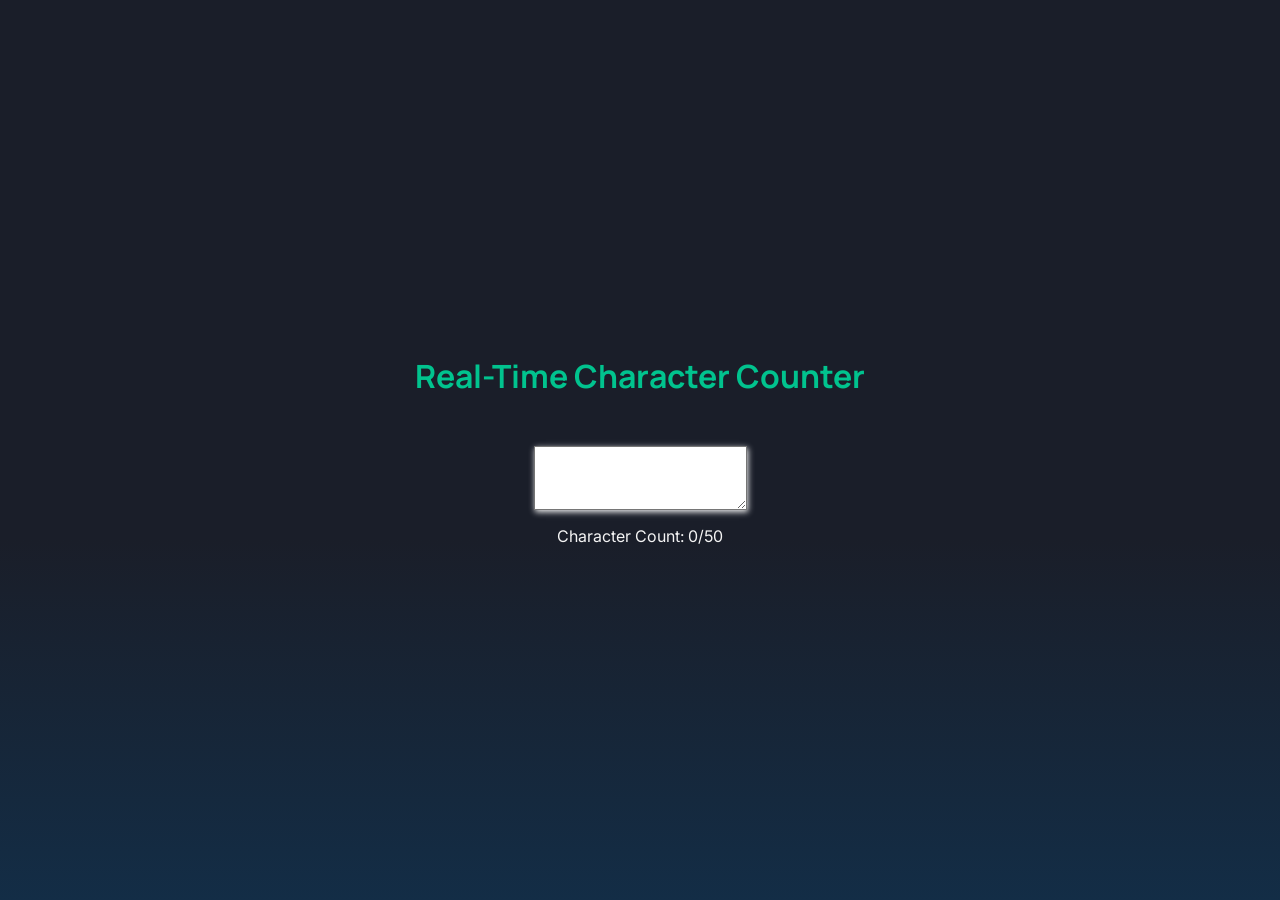
<file: freecodecamp/character-counter/index.html>
<!DOCTYPE html>
<html lang="en">
<head>
    <meta charset="UTF-8">
    <meta name="viewport" content="width=device-width, initial-scale=1.0">
    <link rel="stylesheet" href="styles.css">
    <title>Real Time Counter</title>
</head>
<body>
    <main id="content-container">
        <h1>Real-Time Character Counter</h1>
        <textarea id="text-input"></textarea>
        <p id="char-count">Character Count: 0/50</p>
    </main>
    <script src="script.js"></script>
</body>
</html>
</file>
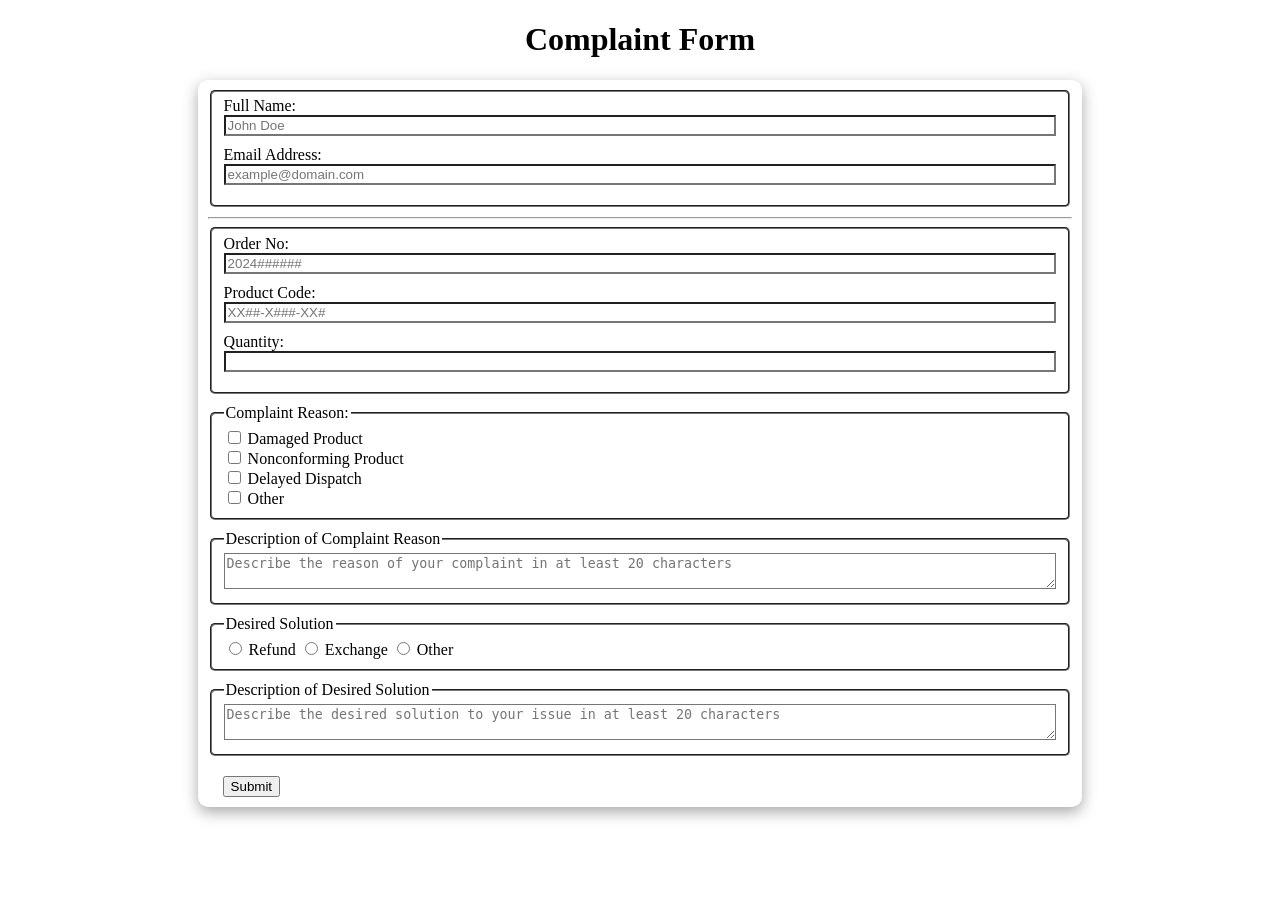
<file: freecodecamp/complaint-form/index.html>
<!DOCTYPE html>
<html lang="en">

<head>
    <title>Customer Complaint Form</title>
    <meta charset="utf-8">
    <meta name="viewport" content="width=device-width, initial-scale=1.0">
    <link rel="stylesheet" href="styles.css">
</head>

<body>
    <h1>Complaint Form</h1>
    <form id="form">
        <fieldset id="personal-info">
            <div>
                <label for="full-name">Full Name:</label>
                <input type="text" id="full-name" name="full-name" placeholder="John Doe">
            </div>

            <div>
                <label for="email">Email Address:</label>
                <input type="email" id="email" name="email" placeholder="example@domain.com">
            </div>
        </fieldset>
        <hr>
        <fieldset id="product-info">
            <div>
                <label for="order-no">Order No:</label>
                <input type="text" id="order-no" name="order-no" placeholder="2024######">
            </div>
            <div>
                <label for="product-code">Product Code:</label>
                <input type="text" id="product-code" name="product-code" placeholder="XX##-X###-XX#">
            </div>
            <div>
                <label for="quantity">Quantity:</label>
                <input type="number" id="quantity" name="quantity" min="1">
            </div>
        </fieldset>

        <fieldset id="complaints-group">
            <legend>Complaint Reason:</legend>
            <div>
                <input type="checkbox" id="damaged-product" name="complaint" value="damaged-product">
                <label for="damaged-product">Damaged Product</label>
            </div>

            <div>
                <input type="checkbox" id="nonconforming-product" name="complaint" value="nonconforming-product">
                <label for="nonconforming-product">Nonconforming Product</label>
            </div>

            <div>
                <input type="checkbox" id="delayed-dispatch" name="complaint" value="delayed-dispatch">
                <label for="delayed-dispatch">Delayed Dispatch</label>
            </div>

            <div>
                <input type="checkbox" id="other-complaint" name="complaint" value="other">
                <label for="other-complaint">Other</label>
            </div>
        </fieldset>

        <fieldset id="complaint-description-container">
            <legend>Description of Complaint Reason</legend>
            <textarea placeholder="Describe the reason of your complaint in at least 20 characters"
                name="complaint-textarea" id="complaint-description"></textarea>
        </fieldset>

        <fieldset id="solutions-group">
            <legend>Desired Solution</legend>
            <input type="radio" name="solutions" id="refund" value="refund">
            <label for="refund">Refund</label>

            <input type="radio" name="solutions" id="exchange" value="exchange">
            <label for="exchange">Exchange</label>

            <input type="radio" name="solutions" id="other-solution" value="other">
            <label for="other-solution">Other</label>
        </fieldset>

        <fieldset id="solution-description-container">
            <legend>Description of Desired Solution</legend>
            <textarea placeholder="Describe the desired solution to your issue in at least 20 characters"
                name="solution-textarea" id="solution-description"></textarea>
        </fieldset>
        <div id="btn-container">
            <button type="submit" id="submit-btn">Submit</button>
            <span id="message-box" aria-live="polite"></span>
        </div>

    </form>

    <script src="script.js"></script>
</body>

</html>
</file>
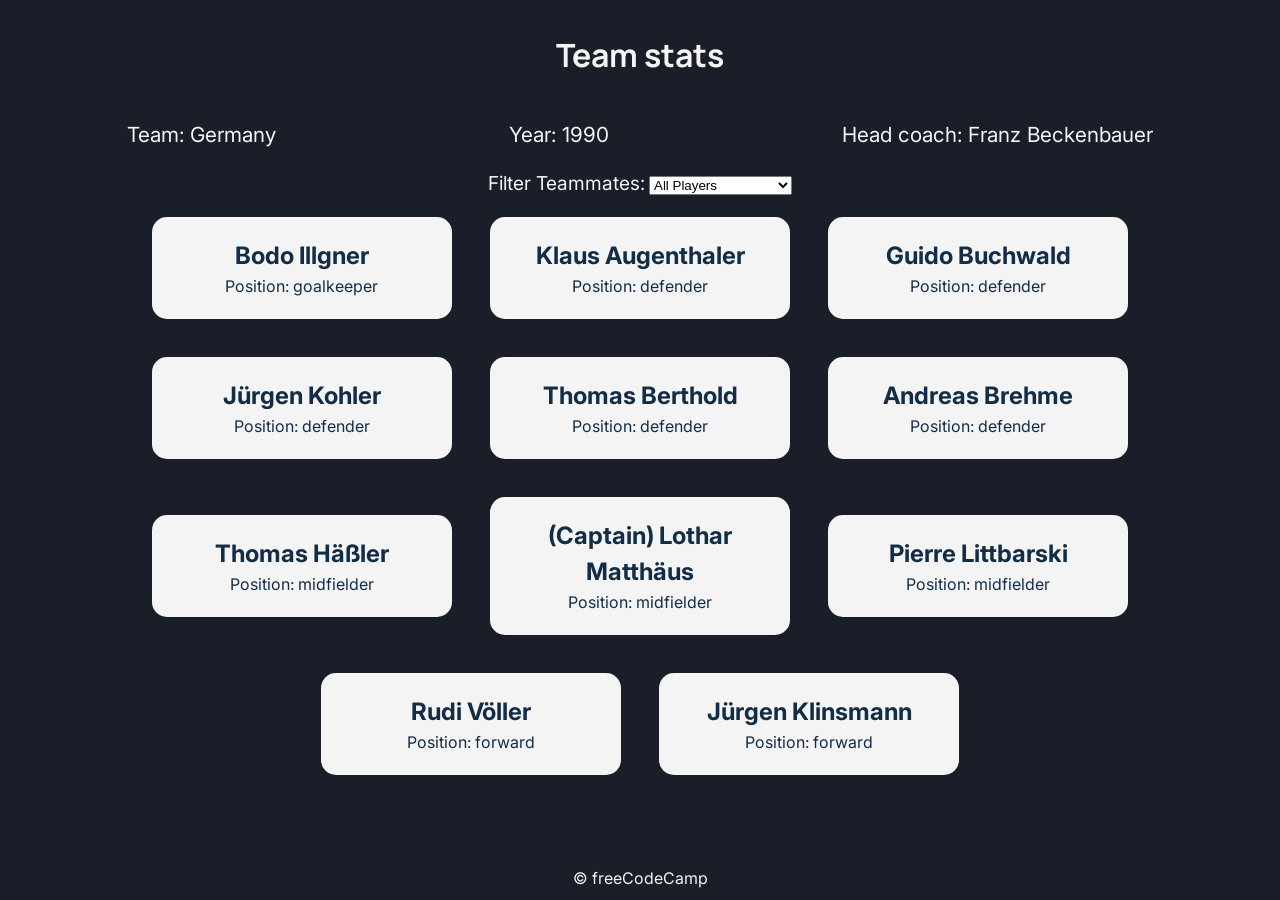
<file: freecodecamp/football-cards/index.html>
<!DOCTYPE html>
<html lang="en">
  <head>
    <meta charset="UTF-8" />
    <meta http-equiv="X-UA-Compatible" content="IE=edge" />
    <meta name="viewport" content="width=device-width, initial-scale=1.0" />
    <title>
      Build a Set of Football Team Cards
    </title>
    <link rel="stylesheet" href="styles.css" />
  </head>
  <body>
    <h1 class="title">Team stats</h1>
    <main>
      <div class="team-stats">
        <p>Team: <span id="team"></span></p>
        <p>Year: <span id="year"></span></p>
        <p>Head coach: <span id="head-coach"></span></p>
      </div>
      <label class="options-label" for="players">Filter Teammates:</label>
      <select name="players" id="players">
        <option value="all">All Players</option>
        <option value="forward">Position Forward</option>
        <option value="midfielder">Position Midfielder</option>
        <option value="defender">Position Defender</option>
        <option value="goalkeeper">Position Goalkeeper</option>
      </select>
      <div class="cards" id="player-cards"></div>
    </main>
    <footer>&copy; freeCodeCamp</footer>
    <script src="./script.js"></script>
  </body>
</html>
</file>
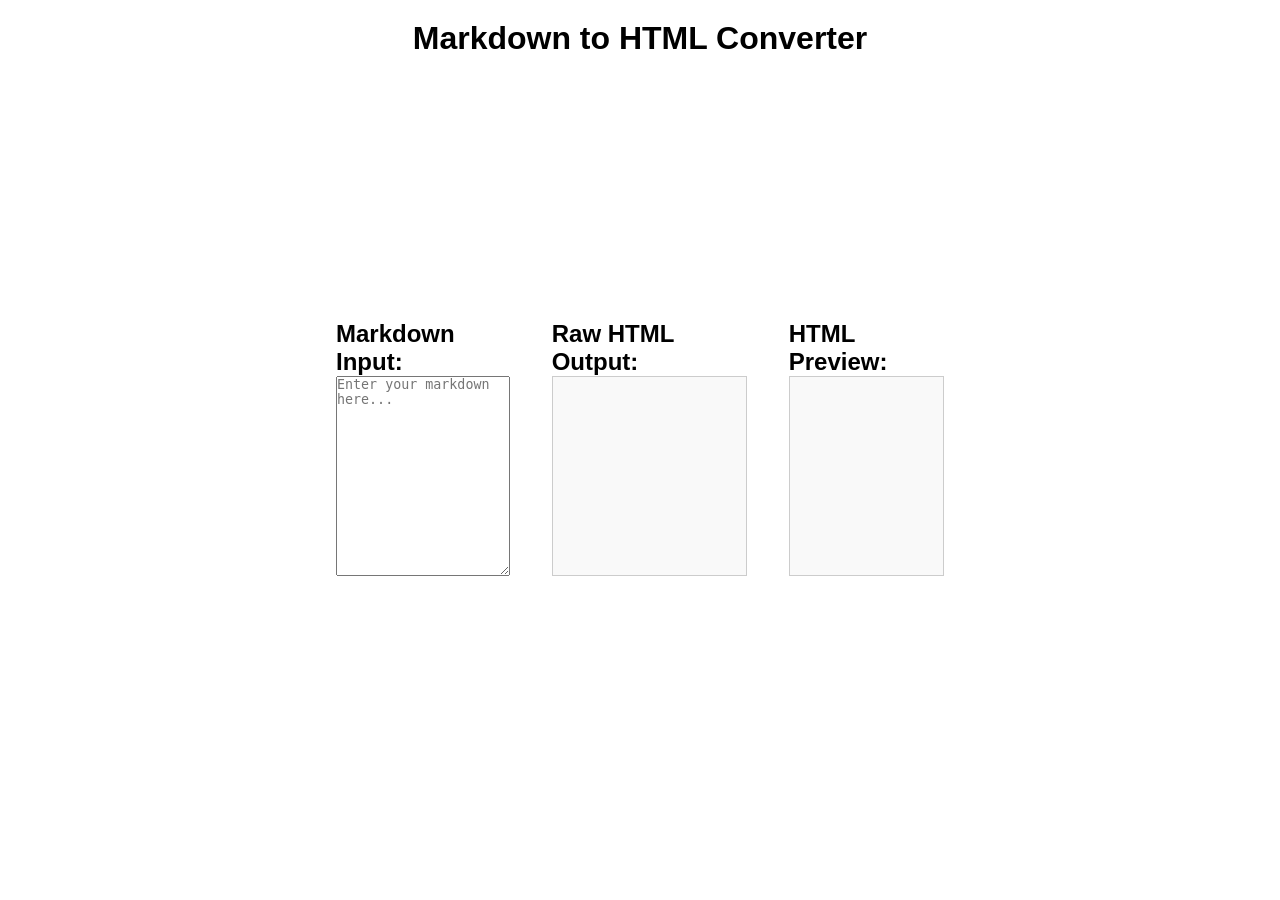
<file: freecodecamp/markdown-converter/index.html>
<!DOCTYPE html>
<html lang="en">
    <head>
        <meta charset="utf-8">
        <meta name="viewport" content="width=device-width, initial-scale=1.0">
        <title>Markdown Converter</title>
        <link rel="stylesheet" href="styles.css">
    </head>
    <body>
        <h1>Markdown to HTML Converter</h1>
        <div id="container">
            <div class="container">
                <h2>Markdown Input:</h2>
                <textarea id="markdown-input" placeholder="Enter your markdown here..."></textarea>
            </div>
            <div class="container">
                <h2>Raw HTML Output:</h2>
                <div id="html-output"></div>
            </div>
            <div class="container">
                <h2>HTML Preview:</h2>
                <div id="preview"></div>
            </div>
        </div>
        <script src="script.js"></script>
    </body>
</html>
</file>
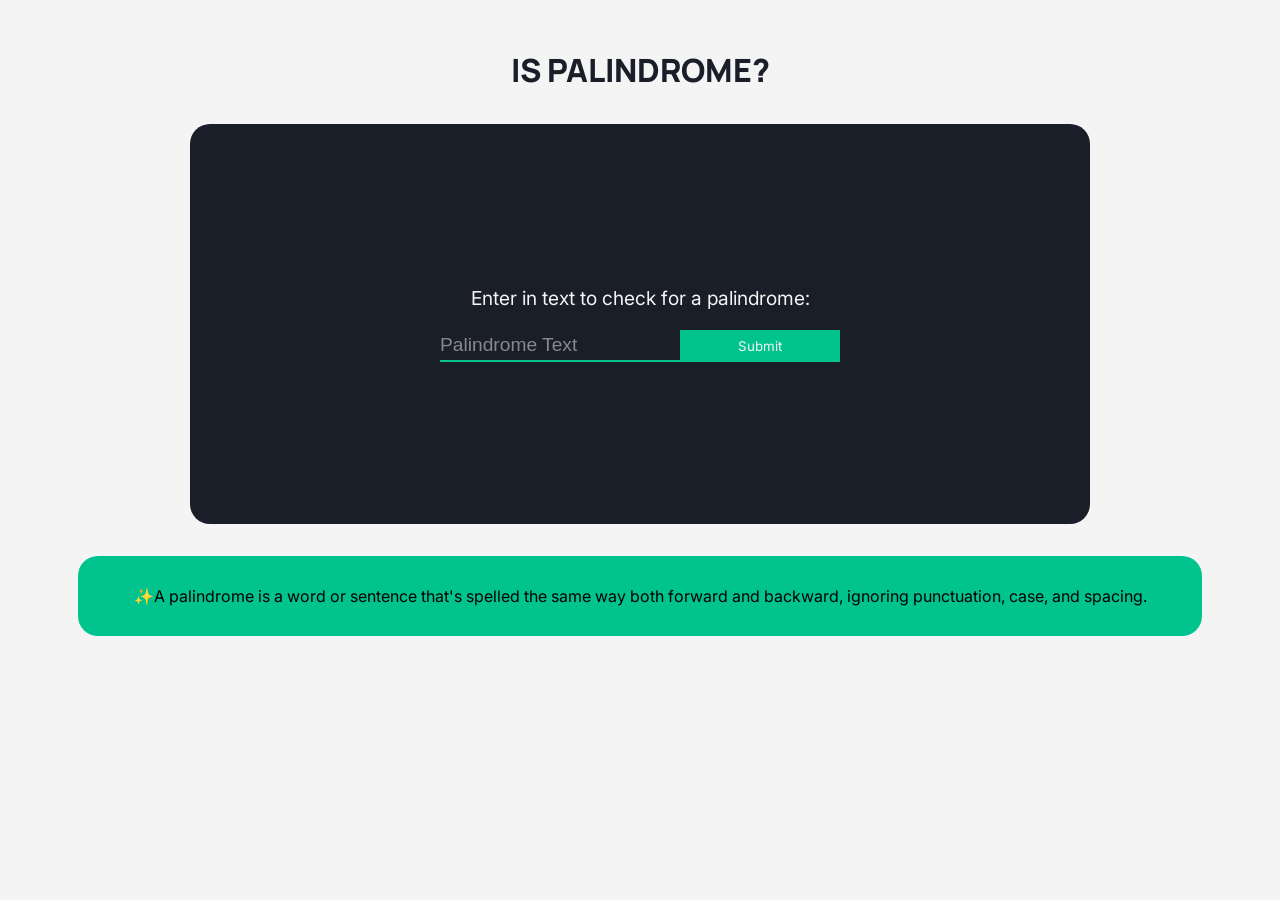
<file: freecodecamp/palindrome-checker/index.html>
<!DOCTYPE html>
<html lang="en">
<head>
    <meta charset="UTF-8">
    <meta name="viewport" content="width=device-width, initial-scale=1.0">
    <title>Palindrome Checker</title>
    <link rel="stylesheet" href="styles.css">
</head>
<body>
    <main class="principal_section">
        <h1>IS PALINDROME?</h1>
        <form>
            <p>Enter in text to check for a palindrome:</p><br>
            <div class="controls">
                <input type="text" id="text-input" placeholder="Palindrome Text">
                <button type="button" id="check-btn">Submit</button>
            </div>
        </form>
        <p id="result"></p>
        <div class="wts_palindrome">
            <p>&#10024;A palindrome is a word or sentence that's spelled the same way both forward and backward, ignoring punctuation, case, and spacing.</p>
        </div>
        <script src="script.js"></script>
    </main>
</body>
</html>
</file>
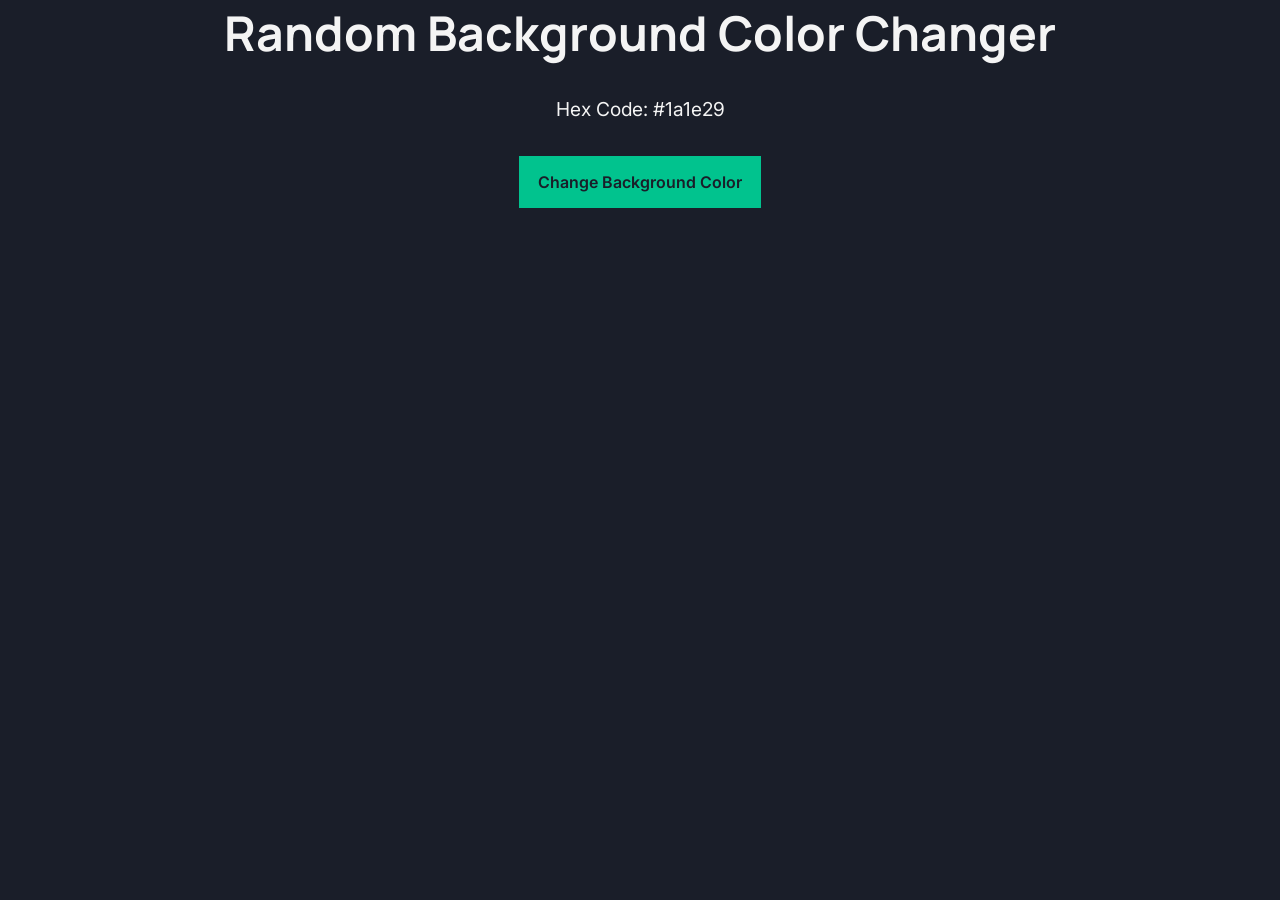
<file: freecodecamp/random-background-changer/index.html>
<!DOCTYPE html>
<html lang="en">
    <head>
        <meta charset="UTF-8">
        <meta name="viewport" content="width=device-width, initial-scale=1.0">
        <title>Random Background</title>
        <link rel="stylesheet" href="styles.css">
    </head>
    <body>
        <h1>Random Background Color Changer</h1>
        <main>
            <section class="bg-information-container">
                <p>Hex Code: <span id="bg-hex-code">#1a1e29</span></p>
            </section>

            <button class="btn" id="click-btn">Change Background Color</button>
        </main>
        <script src="script.js"></script>
    </body>
</html>
</file>
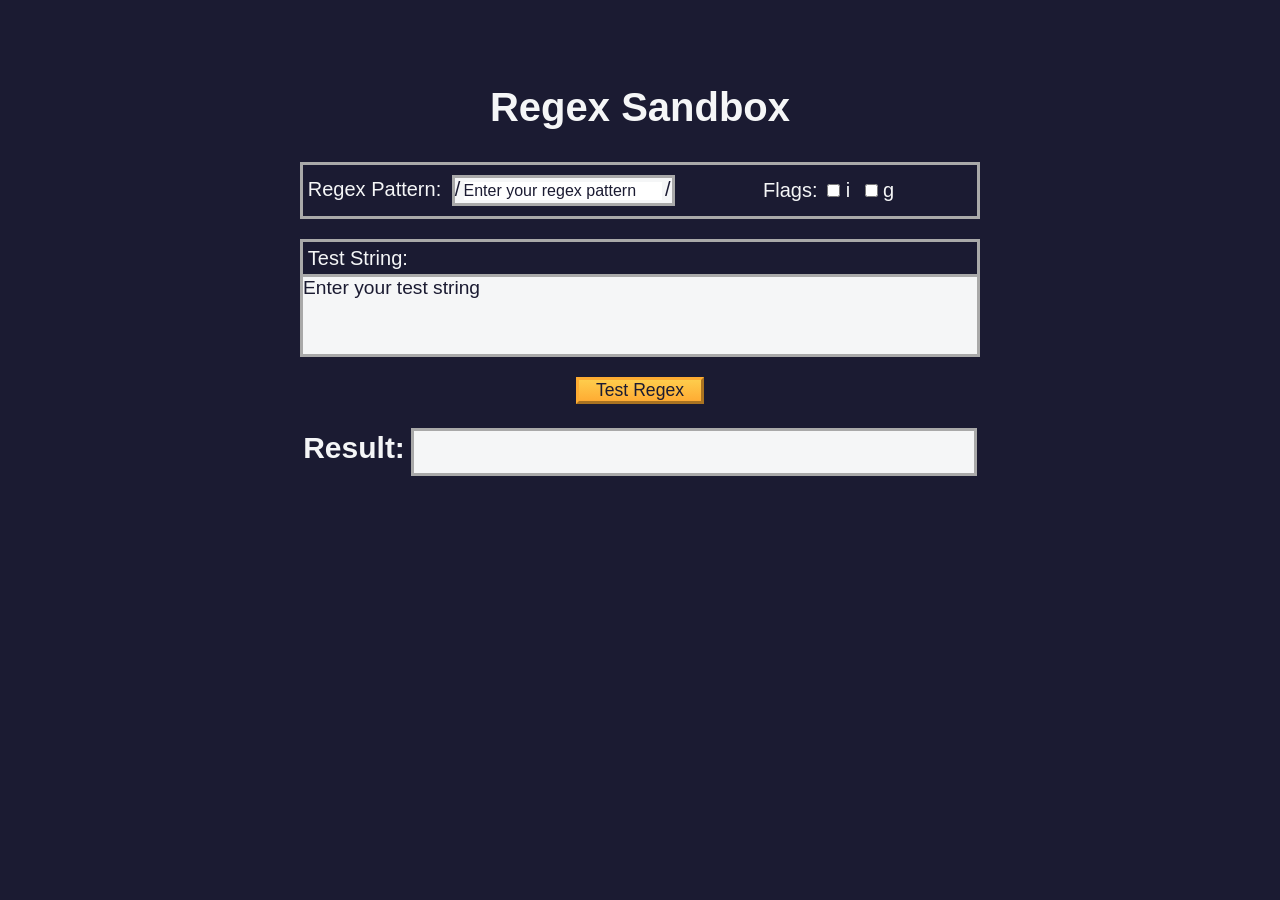
<file: freecodecamp/regex-sandbox/index.html>
<!DOCTYPE html>
<html lang="en">

<head>
    <meta charset="UTF-8">
    <meta name="viewport" content="width=device-width, initial-scale=1.0">
    <link rel="stylesheet" href="styles.css">
    <title>Regex Sandbox</title>

</head>

<body>
    <h1>Regex Sandbox</h1>
    <main>
        <div id="regex-container">
            <label for="pattern">Regex Pattern:
                <div id="pattern-container">/<input type="text" id="pattern" name="pattern"
                        placeholder="Enter your regex pattern">/</div>
            </label>
            <div id="flags-container">
                <p>Flags: </p>
                <label for="i">
                    <input type="checkbox" name="flags" id="i"> i
                </label>
                <label for="g">
                    <input type="checkbox" name="flags" id="g"> g
                </label>
            </div>
        </div>
        <div id="test-container">
            <p>Test String:</p>
            <div id="test-string" placeholder="Enter your test string" contenteditable="true"></div>
        </div>
        <button class="btn" id="test-btn" type="button">Test Regex</button>
        <div id="result-container">
            <h2>Result:</h2>
            <p id="result">
            </p>
        </div>

    </main>
    <script src="script.js"></script>
</body>

</html>
</file>
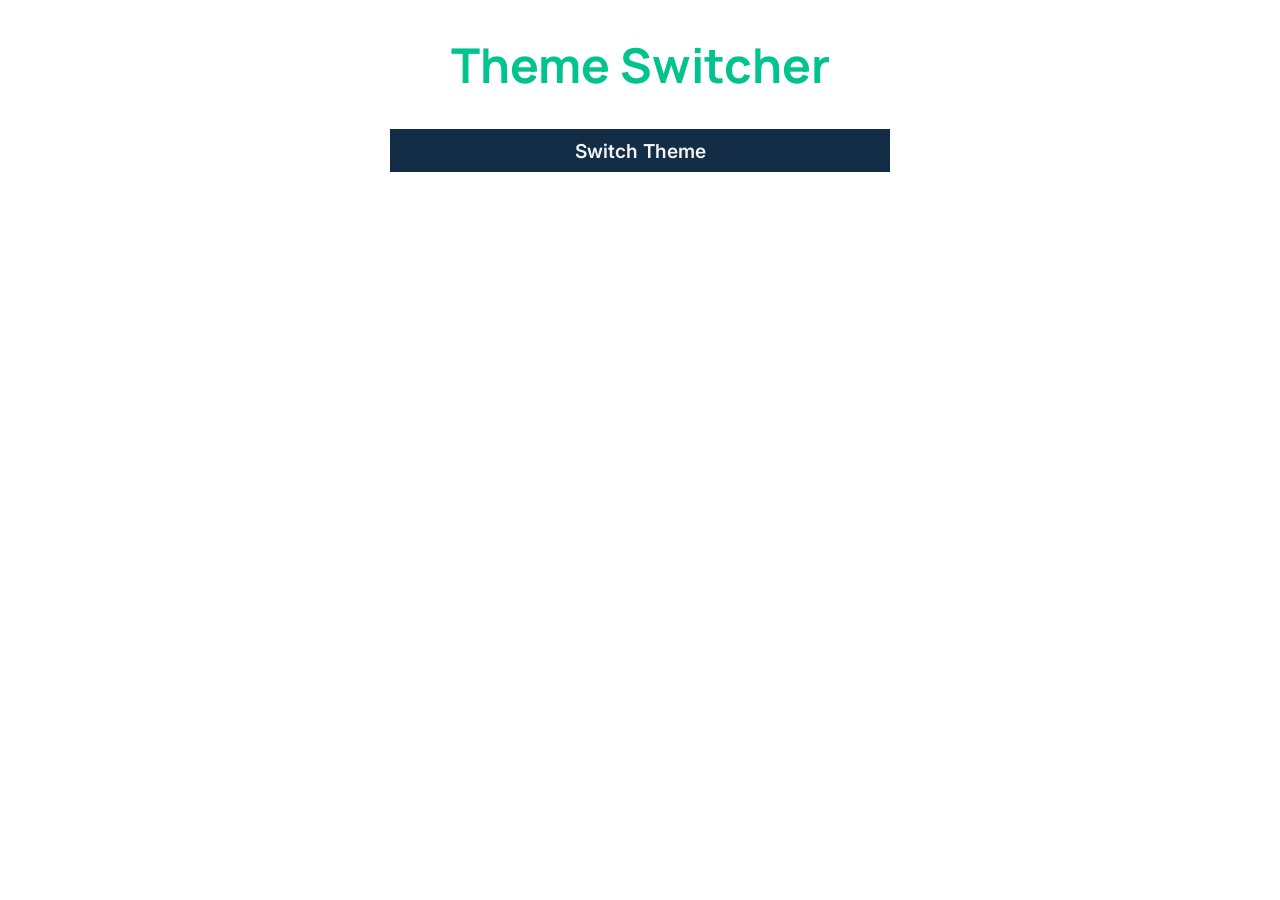
<file: freecodecamp/theme-switcher/index.html>
<!DOCTYPE html>
<html lang="en">
    <head>
        <meta charset="utf-8">
        <meta name="viewport" content="width=device-width, initial-scale=1.0">
        <title>Theme Switcher</title>
        <link rel="stylesheet" href="styles.css">
    </head>
    <body>
        <h1>Theme Switcher</h1>
        <div class="theme-container">
            <button id="theme-switcher-button" aria-haspopup="true" aria-expanded="false" aria-controls="theme-dropdown">Switch Theme</button>
            <ul id="theme-dropdown" role="menu" aria-labelledby="theme-switcher-button" hidden>
                <li role="menuitem" id="theme-light">Light</li>
                <li role="menuitem" id="theme-dark">Dark</li>
            </ul>
        </div>
        <div id="status" aria-live="polite"></div>
        <script src="script.js"></script>
    </body>
</html>
</file>
<file: freecodecamp/character-counter/styles.css>
@import url('https://fonts.googleapis.com/css2?family=Inter:ital,opsz,wght@0,14..32,100..900;1,14..32,100..900&family=Manrope:wght@200..800&display=swap');

html{
    font-size: 16px;
}

:root{
    /*Colors*/
    --back-color:#1a1e29;
    --blue-color:#132d46;
    --green-color:#01c38e;
    --white-color:#f4f4f4;

    /*Fonts*/
    font-size: 100%;
    --titles-font:"Manrope", sans-serif;
    --curren-text: "Inter", sans-serif;
}

*, ::before, ::after{
    margin: 0;
    padding: 0;
    box-sizing: border-box;
}

body{
    width: 100%;
    height: 100dvh;
    background: var(--back-color);
    background: linear-gradient(180deg, var(--back-color) 60%, var(--blue-color) 100%);
    font-family: var(--curren-text);
    font-size: 1rem;
    color: #f4f4f4;
}

main{
    display: flex;
    flex-direction: column;
    justify-content: center;
    align-items: center;
    width: 100%;
    height: 100%;
}

h1{
    font-family: var(--titles-font);
    font-size: 2rem;
    color: var(--green-color);
    margin-bottom: 2rem;
}

#text-input{
    margin: 1rem;
    max-width: 320px;
    height: 4rem;
    padding: .5rem;
    box-shadow: 1px 2px 6px 0 var(--white-color);
    font-family: var(--curren-text);
}

.paraFull{
    color:red;
}
</file>
<file: freecodecamp/complaint-form/styles.css>
* {
    box-sizing: border-box;
}

h1 {
    text-align: center;
}

#form {
    max-width: 70%;
    margin: auto;
    border-radius: 10px;
    box-shadow: rgba(0, 0, 0, 0.35) 0px 5px 15px;
    padding: 10px;
}

input {
    border-color: rgb(118, 118, 118);
}

#personal-info input, #product-info input {
    width: 100%;
    margin-bottom: 10px;
}


fieldset {
    margin-bottom: 10px;
    border-radius: 5px;
    border-color: rgb(118, 118, 118);
}

textarea {
    width: 100%;
    border-color: rgb(118, 118, 118);
}

#btn-container {
    display: flex;
    justify-content: space-between;
    align-items: center;
}

#submit-btn, #clear-btn {
    margin: 10px 15px 0;
}
</file>
<file: freecodecamp/football-cards/styles.css>
@import url('https://fonts.googleapis.com/css2?family=Inter:ital,opsz,wght@0,14..32,100..900;1,14..32,100..900&family=Manrope:wght@200..800&display=swap');

html{
    font-size: 16px;
}

*,
*::before,
*::after {
  box-sizing: border-box;
  margin: 0;
  padding: 0;
}

:root {
    /*Colors*/
    --back-color:#1a1e29;
    --blue-color:#132d46;
    --green-color:#01c38e;
    --white-color:#f4f4f4;

    /*Fonts*/
    font-size: 100%;
    --titles-font:"Manrope", sans-serif;
    --curren-text: "Inter", sans-serif;
}

body {
    /* Page layout: h1 / main / footer */
    display: grid;
    grid-template-rows: auto 1fr auto;
    padding: 10px;

    /* Full viewport height */
    width: 100%;
    min-height: 100dvh;

    /* Base typography */
    line-height: 1.5;
    text-align: center;
    font-family: var(--curren-text);
    color: var(--blue-color);
    background-color: var(--back-color);
}

.title,
.options-label,
.team-stats,
footer {
    color: var(--white-color);
}

.title {
  margin: 1.3rem 0;
  font-family: var(--titles-font);
}

.team-stats {
  display: flex;
  justify-content: space-around;
  flex-wrap: wrap;
  font-size: 1.3rem;
  margin: 1.2rem 0;
}

.options-label {
  font-size: 1.2rem;
}

.cards {
  display: flex;
  flex-wrap: wrap;
  justify-content: center;
  align-items: center;
}

.player-card {
  background-color: var(--white-color);
  padding: 1.3rem;
  margin: 1.2rem;
  width: 300px;
  border-radius: 15px;
}

@media (max-width: 768px) {
  .team-stats {
    flex-direction: column;
  }
}
</file>
<file: freecodecamp/markdown-converter/styles.css>
* {
    margin: 0;
    padding: 0;
    box-sizing: border-box;
}

body {
    position: relative;
    width: 100%;
    height: 100dvh;
    font-family: Arial, sans-serif;
    padding: 20px;
}

body > h1{
    text-align: center;
}

#container{
    position: absolute;
    left: 50%;
    top: 50%;
    transform: translate(-50%, -50%);
}

.container{
    margin: 0 1rem;
}

#markdown-input {
    width: 100%;
    height: 100px;
}
#html-output, #preview {
    height: 100px;
    display: inline-block;
    width: 100%;
    border: 1px solid #ccc;
    padding: 10px;
    margin: auto;
    white-space: pre-wrap;
    background-color: #f9f9f9;
}
 @media (min-width: 600px) {
    #markdown-input, #html-output, #preview {
        height: 200px;
        margin: 0;
    }
    #container {
        display: flex;
        justify-content: space-evenly;
        gap: 10px;
    }
}
</file>
<file: freecodecamp/palindrome-checker/styles.css>
@import url('https://fonts.googleapis.com/css2?family=Inter:ital,opsz,wght@0,14..32,100..900;1,14..32,100..900&family=Manrope:wght@200..800&display=swap');

html{
    font-size: 16px;
}

*,
*::before,
*::after {
  box-sizing: border-box;
  margin: 0;
  padding: 0;
}

:root {
    /*Colors*/
    --back-color:#1a1e29;
    --blue-color:#132d46;
    --green-color:#01c38e;
    --white-color:#f4f4f4;

    /*Fonts*/
    font-size: 100%;
    --titles-font:"Manrope", sans-serif;
    --curren-text: "Inter", sans-serif;
}

body{
    width: 100%;
    height: 100dvh;
    padding: 3rem 1rem;
    background-color: var(--white-color);
    font-family: var(--curren-text);
}

main{
    display: flex;
    flex-direction: column;
    align-items: center;
    justify-content: center;
    text-align: center;
}

h1{
    margin: 0 0 2rem 0;
    font-family: var(--titles-font);
    font-weight: 800;
    color: var(--back-color);
}

form{
    margin-bottom: 2rem;
    display: flex;
    justify-content: center;
    align-items: center;
    flex-direction: column;
    width: 90%;
    max-width: 900px;
    height: 400px;
    background-color: var(--back-color);
    border-radius: 20px;
}

form p{
    font-size: 1.2rem;
    color: var(--white-color);
}

form .controls{
    display: flex;
}

form input{
    background-color: transparent;
    font-size: 1.2rem;
    color: var(--white-color);
    border: none;
    border-bottom: 2px solid var(--green-color);
    transition: all .5s;
}

form input::placeholder{
    color: rgba(from var(--white-color) r g b / 50%);
}
form input:focus{
    outline: none;
    box-shadow: none;
}

form button{
    width: 10rem;
    height: 2rem;
    background-color: var(--green-color);
    border: none;
    font-family: var(--curren-text);
    color: var(--white-color);
    transition: all .5s;
}

form button:hover{
    background-color: rgba(from #009068 r g b / 500%);
}

.controls:has(#check-btn:hover) #text-input{
    border-bottom: 2px solid #009068;
}

.wts_palindrome{
    display: flex;
    justify-content: center;
    align-items: center;
    height: 5rem;
    width: 90%;
    background-color: var(--green-color);
    border-radius: 20px;
}
</file>
<file: freecodecamp/random-background-changer/styles.css>
@import url('https://fonts.googleapis.com/css2?family=Inter:ital,opsz,wght@0,14..32,100..900;1,14..32,100..900&family=Manrope:wght@200..800&display=swap');

html{
    font-size: 16px;
}

:root{
    /*Colors*/
    --back-color:#1a1e29;
    --blue-color:#132d46;
    --green-color:#01c38e;
    --white-color:#f4f4f4;

    /*Fonts*/
    font-size: 100%;
    --titles-font:"Manrope", sans-serif;
    --curren-text: "Inter", sans-serif;
}

*,
*::before,
*::after {
    margin: 0;
    padding: 0;
    box-sizing: border-box;
}

body {
    background-color: var(--back-color);
    color: var(--white-color);
    text-align: center;
    font-family: var(--curren-text);
}

button, input, select, textarea {
  font: inherit; 
}

h1{
    margin-bottom: 2rem;
    font-family: var(--titles-font);
    font-size: 3rem;
}

.bg-information-container {
    margin: 15px 0 25px;
    font-size: 1.2rem;
}

.btn {
    padding: 1rem 1.2rem !important;
    cursor: pointer;
    padding: 10px;
    margin: 10px;
    font-size: 1rem;
    font-weight: 600;
    color: var(--back-color);
    background-color: var(--green-color);
    border: none;
    transition: background .5s, color .5s;
}

.btn:hover {
    background-image: radial-gradient(var(--blue-color), var(--green-color));
    color: var(--white-color);
}
</file>
<file: freecodecamp/regex-sandbox/styles.css>
*,
*::before,
*::after {
    box-sizing: border-box;
    margin: 0;
    padding: 0;
}

:root {
    --dark-grey: #1b1b32;
    --light-grey: #f5f6f7;
    --golden-yellow: #fecc4c;
    --yellow: #ffcc4c;
    --gold: #feac32;
    --orange: #ffac33;
    --dark-orange: #f89808;
    --border: 0.2rem solid darkgrey;
    --padding: 0.3rem;
}

body {
    background-color: var(--dark-grey);
    color: var(--light-grey);
    font-size: 20px;
    font-family: "Lato", Helvetica, Arial, sans-serif;
    padding: 5px;
}

h1 {
    margin: 5rem auto 2rem;
    text-align: center;
}

p {
    padding: var(--padding);
}

#regex-container {
    max-width: 680px;
    margin: 20px auto;
    display: flex;
    justify-content: center;
    align-items: center;
    border: var(--border);
}

#regex-container>label {
    padding: var(--padding);
    flex: 1 1 auto;
}

#pattern-container {
    display: inline-block;
    color: var(--dark-grey);
    background-color: var(--light-grey);
    margin: 5px;
    border: var(--border);
}

#pattern {
    margin: 0.2rem;
    border: 0;
    font-size: 1rem;
    width: calc(100% - 1.2rem);
}

#pattern:focus {
    outline: none;
}

#flags-container {
    display: flex;
    align-items: center;
    flex: 1 1 auto;
}

#flags-container>label {
    padding: var(--padding);
    margin-right: 0.3rem;
}

#test-container {
    max-width: 680px;
    margin: 20px auto;
    display: flex;
    flex-direction: column;
    flex: 0 0 auto;
    border: var(--border);
}

#test-string {
    background-color: var(--light-grey);
    min-height: 5rem;
    color: var(--dark-grey);
    border-top: var(--border);
    font-size: 1.2rem;
}

[contenteditable=true]:empty:before {
    content: attr(placeholder);
    pointer-events: none;
    color: var(--dark-grey);
}

::placeholder {
    color: var(--dark-grey);
}


button {
    display: block;
    cursor: pointer;
    width: 8rem;
    margin: 0.2rem auto;
    color: var(--dark-grey);
    background-color: var(--gold);
    background-image: linear-gradient(var(--golden-yellow), var(--orange));
    border-color: var(--gold);
    border-width: 0.2rem;
    font-size: 1.1rem;
}

.btn:hover {
    background-image: linear-gradient(var(--yellow), var(--dark-orange));
}

#result-container {
    max-width: 680px;
    margin: 20px auto;
    display: flex;
    justify-content: center;
    align-items: center;
}

h2 {
    align-self: flex-start;
    margin: 0.4rem 0.2rem 0.2rem;
    flex: 0 1 auto;
}

#result {
    color: var(--dark-grey);
    background-color: var(--light-grey);
    font-size: 1.5rem;
    flex: 1 1 auto;
    margin: 0.2rem;
    border: var(--border);
    min-height: 3rem;
}

.highlight {
    background-color: lightgreen;
}
</file>
<file: freecodecamp/theme-switcher/styles.css>
@import url('https://fonts.googleapis.com/css2?family=Inter:ital,opsz,wght@0,14..32,100..900;1,14..32,100..900&family=Manrope:wght@200..800&display=swap');

html{
    font-size: 16px;
}

:root{
    /*Colors*/
    --back-color:#1a1e29;
    --blue-color:#132d46;
    --green-color:#01c38e;
    --white-color:#f4f4f4;

    /*Fonts*/
    font-size: 100%;
    --titles-font:"Manrope", sans-serif;
    --curren-text: "Inter", sans-serif;
}

*, *::before, *::after{
    margin: 0;
    padding: 0;
    box-sizing: border-box;
}

body{
    width: 100%;
    height: 100dvh;
    padding: 2rem;
    font-family: var(--curren-text);
    display: flex;
    flex-direction: column;
    align-items: center;
    transition: background 0.3s, color 0.3s;
}

.theme-light{
    background-color: var(--white-color);
}

.theme-dark{
    background-color: var(--back-color);
    color: var(--white-color);
}

.theme-dark ul li{
    color: var(--back-color);
}


h1{
    margin-bottom: 2rem;
    font-family: var(--titles-font);
    font-size: 3rem;
    color: var(--green-color);
}

.theme-container{
    display: flex;
    width: 500px;
    flex-direction: column;
    text-align: center;
}

#theme-switcher-button{
    padding: .6rem 1.2rem;
    background-color: var(--blue-color);
    border: none;
    font-family: var(--curren-text);
    font-weight: 600;
    font-size: 1.2rem;
    color: var(--white-color);
    cursor: pointer;
    transition: background 0.3s;
}

#theme-switcher-button:hover{
    background-color: #0d1f30;
}

ul{
    list-style-type: none;
    background-color: var(--white-color);
}

ul li{
    padding: .4rem 0;
    cursor: pointer;
    transition: background 0.3s, color 0.3s;
}

ul li:hover{
    background-color: #dcdcdc;
    color: var(--blue-color);
}
</file>
